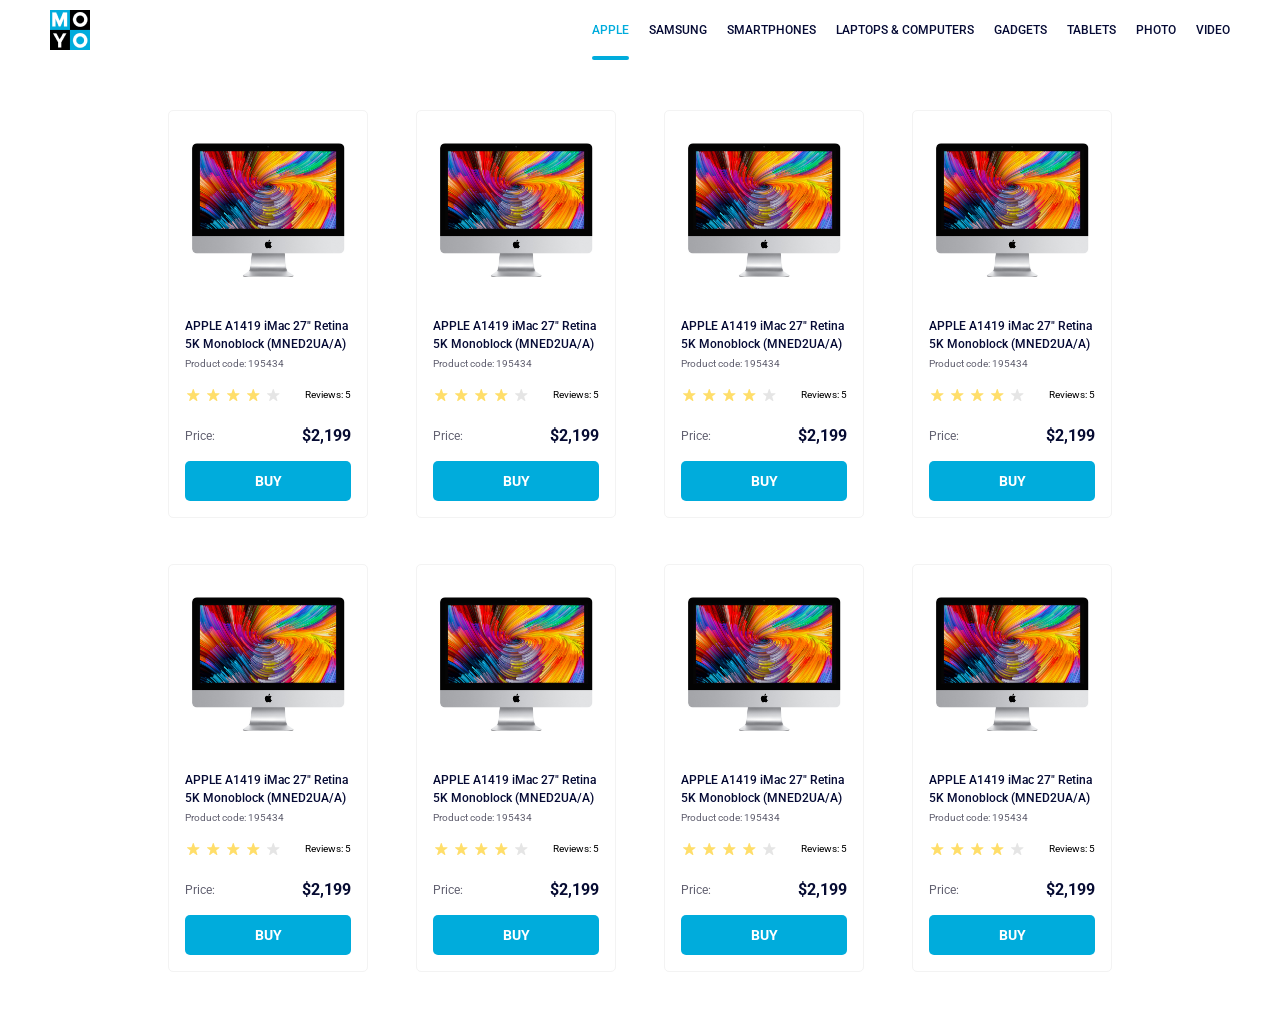
<file: index.html>
<!doctype html>
<html lang="en">
  <head>
    <meta charset="UTF-8">
    <meta name="viewport" content="width=device-width, initial-scale=1.0">
    <title>Catalog</title>
    <link rel="preconnect" href="https://fonts.gstatic.com">
    <link href="https://fonts.googleapis.com/css2?family=Roboto:wght@400;500;700&display=swap" rel="stylesheet">
    <link rel="stylesheet" href="/index.e378193d.css">
  </head>
  <body>
    <header class="header">
      <div class="header__container">
        <a href="#">
          <img src="/logo.c493797d.png" alt="Moyo Logo" class="header__logo">
        </a>
        <nav class="header__nav">
          <ul class="header__nav-list">
            <li class="header__nav-item">
              <a class="header__nav-link is-active" href="#">
                Apple
              </a>
            </li>
            <li class="header__nav-item">
              <a class="header__nav-link" href="#">
                Samsung
              </a>
            </li>
            <li class="header__nav-item">
              <a class="header__nav-link" href="#">
                Smartphones
              </a>
            </li>
            <li class="header__nav-item">
              <a class="header__nav-link" href="#" data-qa="nav-hover">
                Laptops & Computers
              </a>
            </li>
            <li class="header__nav-item">
              <a class="header__nav-link" href="#">
                Gadgets
              </a>
            </li>
            <li class="header__nav-item">
              <a class="header__nav-link" href="#">
                Tablets
              </a>
            </li>
            <li class="header__nav-item">
              <a class="header__nav-link" href="#">
                Photo
              </a>
            </li>
            <li class="header__nav-item">
              <a class="header__nav-link" href="#">
                Video
              </a>
            </li>
          </ul>
        </nav>
      </div>
    </header>

    <main class="cards">
      <div class="card" data-qa="card">
        <div class="card__container">
          <img src="/imac.d0e0225a.jpeg" alt="Imac" class="card__image">
          <div class="card__content">
            <h2 class="card__title">
              APPLE A1419 iMac 27" Retina 5K Monoblock (MNED2UA/A)
            </h2>
            <p class="card__description">Product code: 195434</p>
            <div class="card__rating">
              <div class="stars stars--4">
                <div class="stars__star"></div>
                <div class="stars__star"></div>
                <div class="stars__star"></div>
                <div class="stars__star"></div>
                <div class="stars__star"></div>
              </div>
              <div class="card__rating-text">Reviews: 5</div>
            </div>
            <div class="card__price">
              <div class="card__price-text">Price:</div>
              <div class="card__price-value">$2,199</div>
            </div>
            <a href="#" data-qa="card-hover" class="card__button">
              Buy
            </a>
          </div>
        </div>
      </div>
      <div class="card">
        <div class="card__container">
          <img src="/imac.d0e0225a.jpeg" alt="Imac" class="card__image">

          <div class="card__content">
            <h2 class="card__title">
              APPLE A1419 iMac 27" Retina 5K Monoblock (MNED2UA/A)
            </h2>
            <p class="card__description">Product code: 195434</p>
            <div class="card__rating">
              <div class="stars stars--4">
                <div class="stars__star"></div>
                <div class="stars__star"></div>
                <div class="stars__star"></div>
                <div class="stars__star"></div>
                <div class="stars__star"></div>
              </div>
              <div class="card__rating-text">Reviews: 5</div>
            </div>
            <div class="card__price">
              <div class="card__price-text">Price:</div>
              <div class="card__price-value">$2,199</div>
            </div>
            <a href="#" class="card__button">
              Buy
            </a>
          </div>
        </div>
      </div>
      <div class="card">
        <div class="card__container">
          <img src="/imac.d0e0225a.jpeg" alt="Imac" class="card__image">

          <div class="card__content">
            <h2 class="card__title">
              APPLE A1419 iMac 27" Retina 5K Monoblock (MNED2UA/A)
            </h2>
            <p class="card__description">Product code: 195434</p>
            <div class="card__rating">
              <div class="stars stars--4">
                <div class="stars__star"></div>
                <div class="stars__star"></div>
                <div class="stars__star"></div>
                <div class="stars__star"></div>
                <div class="stars__star"></div>
              </div>
              <div class="card__rating-text">Reviews: 5</div>
            </div>
            <div class="card__price">
              <div class="card__price-text">Price:</div>
              <div class="card__price-value">$2,199</div>
            </div>
            <a href="#" class="card__button">
              Buy
            </a>
          </div>
        </div>
      </div>
      <div class="card">
        <div class="card__container">
          <img src="/imac.d0e0225a.jpeg" alt="Imac" class="card__image">

          <div class="card__content">
            <h2 class="card__title">
              APPLE A1419 iMac 27" Retina 5K Monoblock (MNED2UA/A)
            </h2>
            <p class="card__description">Product code: 195434</p>
            <div class="card__rating">
              <div class="stars stars--4">
                <div class="stars__star"></div>
                <div class="stars__star"></div>
                <div class="stars__star"></div>
                <div class="stars__star"></div>
                <div class="stars__star"></div>
              </div>
              <div class="card__rating-text">Reviews: 5</div>
            </div>
            <div class="card__price">
              <div class="card__price-text">Price:</div>
              <div class="card__price-value">$2,199</div>
            </div>
            <a href="#" class="card__button">
              Buy
            </a>
          </div>
        </div>
      </div>
      <div class="card">
        <div class="card__container">
          <img src="/imac.d0e0225a.jpeg" alt="Imac" class="card__image">

          <div class="card__content">
            <h2 class="card__title">
              APPLE A1419 iMac 27" Retina 5K Monoblock (MNED2UA/A)
            </h2>
            <p class="card__description">Product code: 195434</p>
            <div class="card__rating">
              <div class="stars stars--4">
                <div class="stars__star"></div>
                <div class="stars__star"></div>
                <div class="stars__star"></div>
                <div class="stars__star"></div>
                <div class="stars__star"></div>
              </div>
              <div class="card__rating-text">Reviews: 5</div>
            </div>
            <div class="card__price">
              <div class="card__price-text">Price:</div>
              <div class="card__price-value">$2,199</div>
            </div>
            <a href="#" class="card__button">
              Buy
            </a>
          </div>
        </div>
      </div>
      <div class="card">
        <div class="card__container">
          <img src="/imac.d0e0225a.jpeg" alt="Imac" class="card__image">

          <div class="card__content">
            <h2 class="card__title">
              APPLE A1419 iMac 27" Retina 5K Monoblock (MNED2UA/A)
            </h2>
            <p class="card__description">Product code: 195434</p>
            <div class="card__rating">
              <div class="stars stars--4">
                <div class="stars__star"></div>
                <div class="stars__star"></div>
                <div class="stars__star"></div>
                <div class="stars__star"></div>
                <div class="stars__star"></div>
              </div>
              <div class="card__rating-text">Reviews: 5</div>
            </div>
            <div class="card__price">
              <div class="card__price-text">Price:</div>
              <div class="card__price-value">$2,199</div>
            </div>
            <a href="#" class="card__button">
              Buy
            </a>
          </div>
        </div>
      </div>
      <div class="card">
        <div class="card__container">
          <img src="/imac.d0e0225a.jpeg" alt="Imac" class="card__image">

          <div class="card__content">
            <h2 class="card__title">
              APPLE A1419 iMac 27" Retina 5K Monoblock (MNED2UA/A)
            </h2>
            <p class="card__description">Product code: 195434</p>
            <div class="card__rating">
              <div class="stars stars--4">
                <div class="stars__star"></div>
                <div class="stars__star"></div>
                <div class="stars__star"></div>
                <div class="stars__star"></div>
                <div class="stars__star"></div>
              </div>
              <div class="card__rating-text">Reviews: 5</div>
            </div>
            <div class="card__price">
              <div class="card__price-text">Price:</div>
              <div class="card__price-value">$2,199</div>
            </div>
            <a href="#" class="card__button">
              Buy
            </a>
          </div>
        </div>
      </div>
      <div class="card">
        <div class="card__container">
          <img src="/imac.d0e0225a.jpeg" alt="Imac" class="card__image">

          <div class="card__content">
            <h2 class="card__title">
              APPLE A1419 iMac 27" Retina 5K Monoblock (MNED2UA/A)
            </h2>
            <p class="card__description">Product code: 195434</p>
            <div class="card__rating">
              <div class="stars stars--4">
                <div class="stars__star"></div>
                <div class="stars__star"></div>
                <div class="stars__star"></div>
                <div class="stars__star"></div>
                <div class="stars__star"></div>
              </div>
              <div class="card__rating-text">Reviews: 5</div>
            </div>
            <div class="card__price">
              <div class="card__price-text">Price:</div>
              <div class="card__price-value">$2,199</div>
            </div>
            <a href="#" class="card__button">
              Buy
            </a>
          </div>
        </div>
      </div>
    </main>
  <script src="/layout_catalog.59712999.js"></script></body>
</html>
</file>
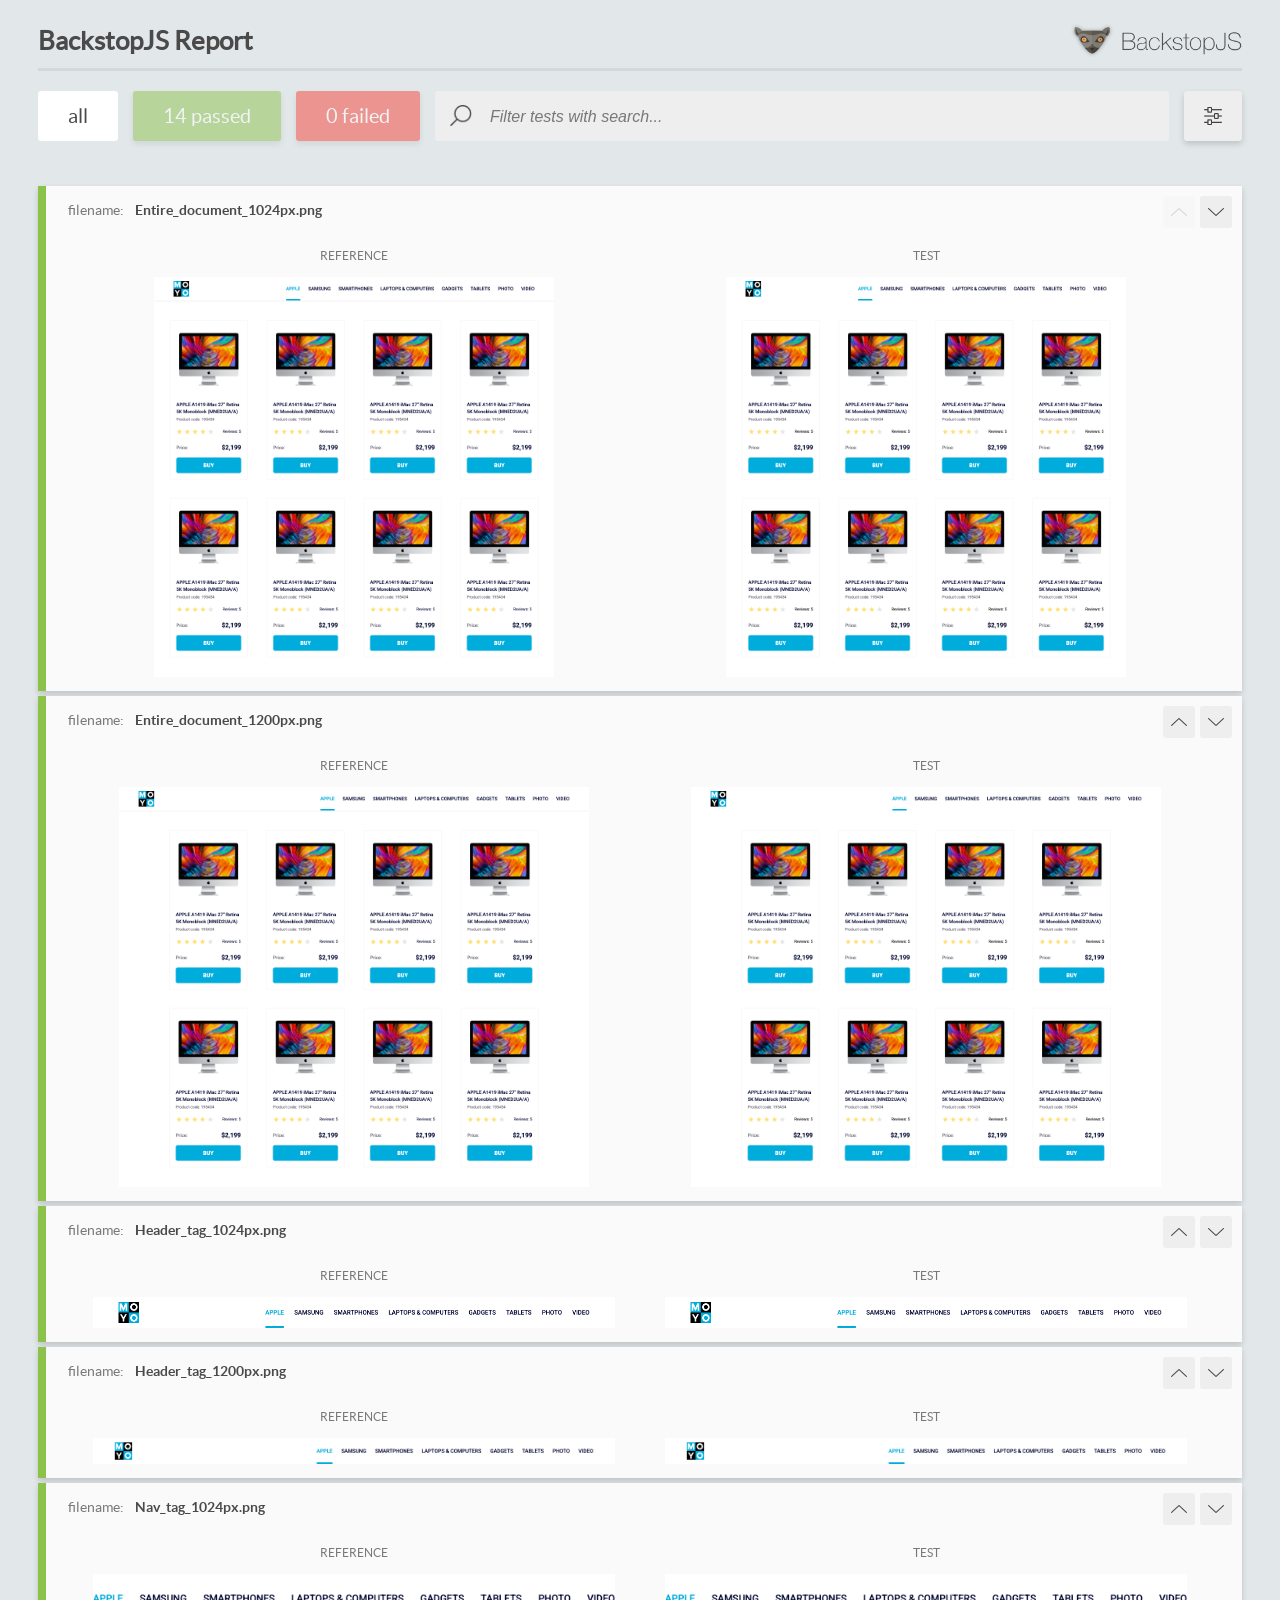
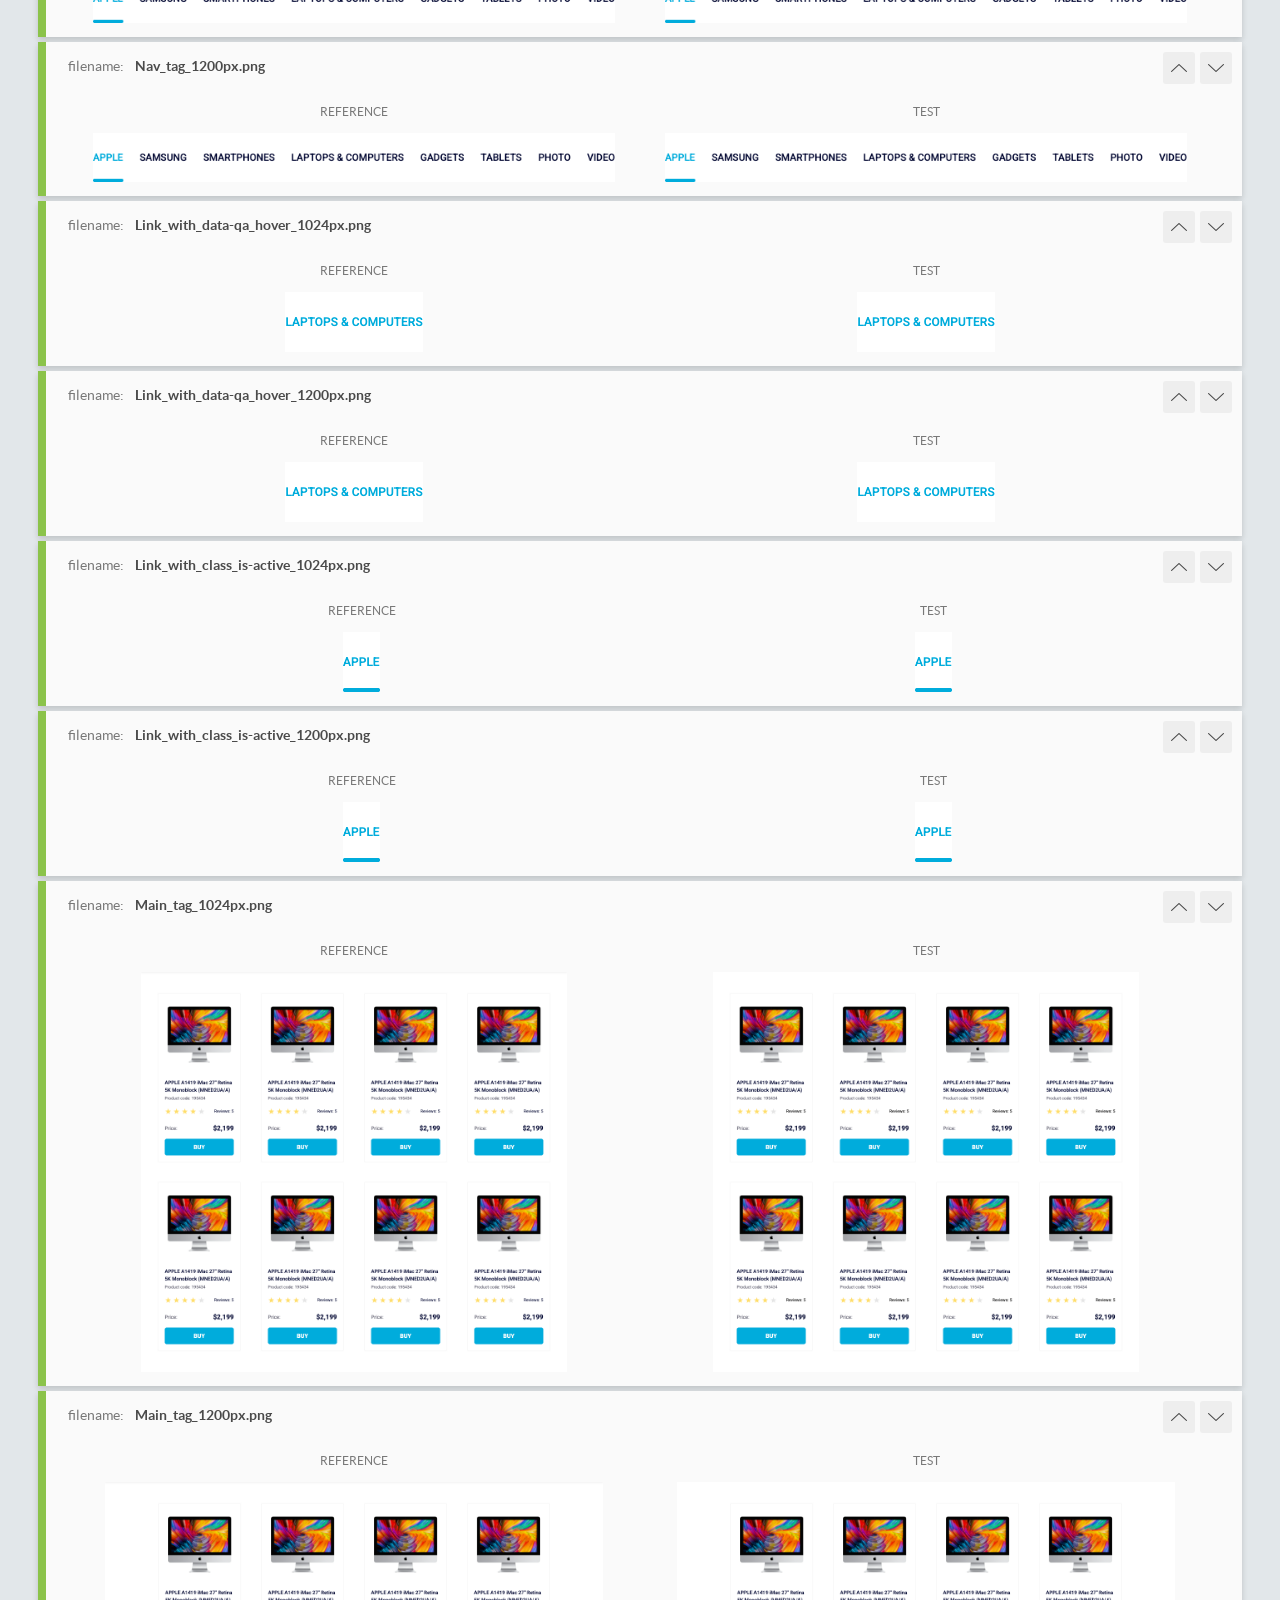
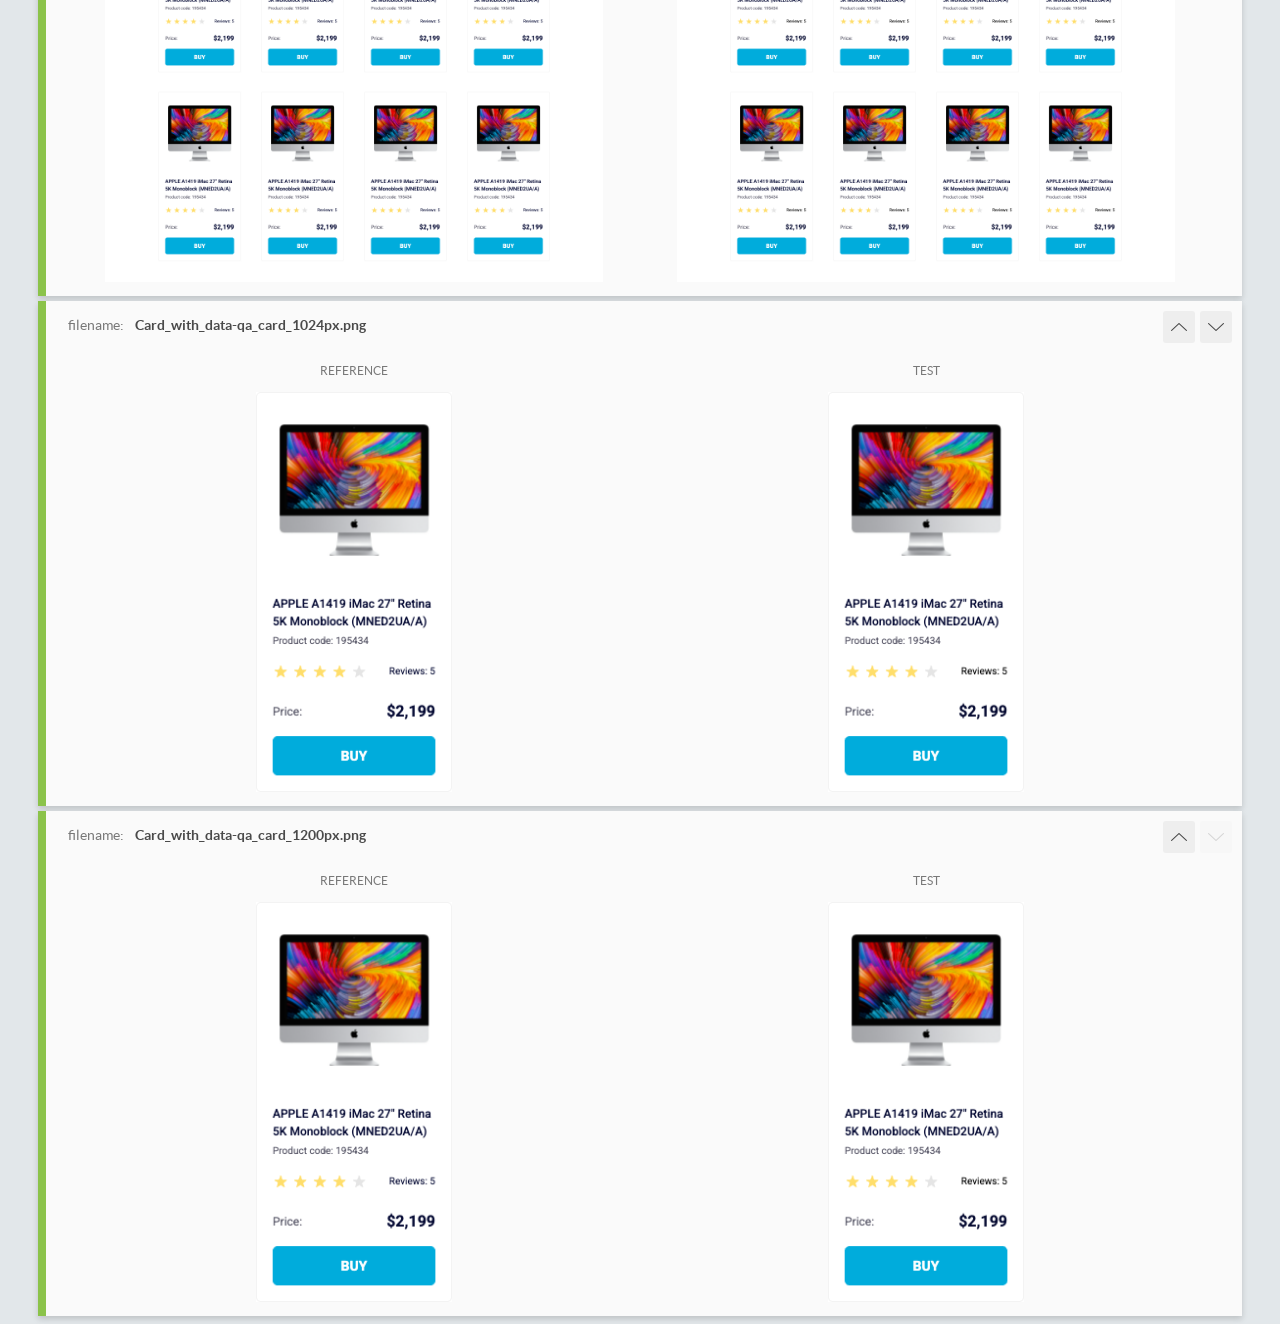
<file: report/html_report/index.html>
<!DOCTYPE html>
<html>
  <head>
    <meta charset="utf-8">
    <!-- Disable Cache -->
    <meta http-equiv="Cache-Control" content="no-cache, no-store, must-revalidate">
    <meta http-equiv="Pragma" content="no-cache">
    <meta http-equiv="Expires" content="0">

    <title>BackstopJS Report</title>

    <style>
      @font-face {
          font-family: 'latoregular';
          src: url('./assets/fonts/lato-regular-webfont.woff2') format('woff2'),
              url('./assets/fonts/lato-regular-webfont.woff') format('woff');
          font-weight: 400;
          font-style: normal;
      }
      @font-face {
          font-family: 'latobold';
          src: url('./assets/fonts/lato-bold-webfont.woff2') format('woff2'),
              url('./assets/fonts/lato-bold-webfont.woff') format('woff');
          font-weight: 700;
          font-style: normal;
      }

      .ReactModal__Body--open {
          overflow: hidden;
      }
      .ReactModal__Body--open .header {
        display: none;
      }

    </style>
  </head>
  <body style="background-color: #E2E7EA">
    <div id="root">

    </div>
    <script>
      function report (report) { // eslint-disable-line no-unused-vars
        window.tests = report;
      }
    </script>
    <script src="config.js"></script>
    <script src="index_bundle.js"></script>
  </body>
</html>
</file>
<file: index.e378193d.css>
body {
  box-sizing: border-box;
  margin: 0;
  padding: 0;
  font-family: Roboto, sans-serif;
  font-weight: 500;
}

h2, p {
  margin: inherit;
  font-size: inherit;
  font-weight: inherit;
}

.header__container {
  align-items: center;
  margin: 0 50px;
  display: flex;
}

.header__logo {
  width: 40px;
  height: 40px;
  display: block;
}

.header__nav {
  margin-left: auto;
}

.header__nav-list {
  margin: 0;
  padding: 0;
  align-items: center;
  margin-block: 0;
  padding-inline-start: 0;
  list-style: none;
  display: flex;
}

.header__nav-item + .header__nav-item {
  margin-left: 20px;
}

.header__nav-link {
  text-transform: uppercase;
  color: #060b35;
  font-size: 12px;
  line-height: 60px;
  text-decoration: none;
  transition: color .3s;
  display: block;
  position: relative;
}

.header__nav-link:hover, .header__nav-link.is-active {
  color: #00acdc;
}

.header__nav-link.is-active:after {
  content: "";
  background-color: #00acdc;
  border-radius: 8px;
  width: 100%;
  height: 4px;
  position: absolute;
  bottom: 0;
  left: 0;
}

.cards {
  grid-template-columns: repeat(1, 200px);
  justify-content: center;
  gap: 46px 48px;
  padding: 50px 40px;
  display: grid;
}

@media (width >= 488px) {
  .cards {
    grid-template-columns: repeat(2, 200px);
  }
}

@media (width >= 768px) {
  .cards {
    grid-template-columns: repeat(3, 200px);
  }
}

@media (width >= 1024px) {
  .cards {
    grid-template-columns: repeat(4, 200px);
  }
}

.card {
  box-sizing: border-box;
  background-color: #fff;
  border: 1px solid #f3f3f3;
  border-radius: 5px;
  width: 200px;
  transition: transform .3s;
}

.card__container {
  text-align: center;
  padding: 32px 16px 16px;
}

.card__image {
  width: 160px;
  height: 134px;
}

.card__content {
  text-align: left;
  max-width: 166px;
  margin: 0 auto;
}

.card__title {
  color: #060b35;
  margin: 36px 0 4px;
  font-size: 12px;
  line-height: 18px;
  transition: color .3s;
}

.card__description {
  color: #616070;
  font-size: 10px;
  font-weight: 400;
  line-height: 14px;
}

.card__rating {
  justify-content: space-between;
  align-items: center;
  padding: 16px 0 24px;
  display: flex;
}

.card__rating-text {
  font-size: 10px;
  font-weight: 400;
  line-height: 14px;
}

.card__price {
  justify-content: space-between;
  align-items: center;
  display: flex;
}

.card__price-text {
  color: #616070;
  font-size: 12px;
  font-weight: 400;
  line-height: 18px;
}

.card__price-value {
  color: #060b32;
  font-size: 16px;
  font-weight: 700;
  line-height: 18px;
}

.card__button {
  color: #fff;
  text-transform: uppercase;
  cursor: pointer;
  background-color: #00acdc;
  border: 1px solid #0000;
  border-radius: 5px;
  justify-content: center;
  width: 100%;
  max-width: 164px;
  margin-top: 16px;
  padding: 11px 0;
  font-size: 14px;
  font-weight: 700;
  line-height: 16px;
  text-decoration: none;
  transition: all .3s;
  display: flex;
}

.card:hover .card__button {
  color: #00acdc;
  background-color: #fff;
  border-color: #00acdc;
}

.card:hover .card__title {
  color: #34568b;
}

.card:hover {
  transform: scale(1.2);
}

.stars {
  display: flex;
}

.stars__star {
  background-image: url("star.fa806e3c.svg");
  background-position: center;
  background-repeat: no-repeat;
  width: 16px;
  height: 16px;
  display: block;
}

.stars__star + .stars__star {
  margin-left: 4px;
}

.stars--4 .stars__star:nth-child(-n+4) {
  background-image: url("star-active.2be54011.svg");
}
/*# sourceMappingURL=index.e378193d.css.map */
</file>
